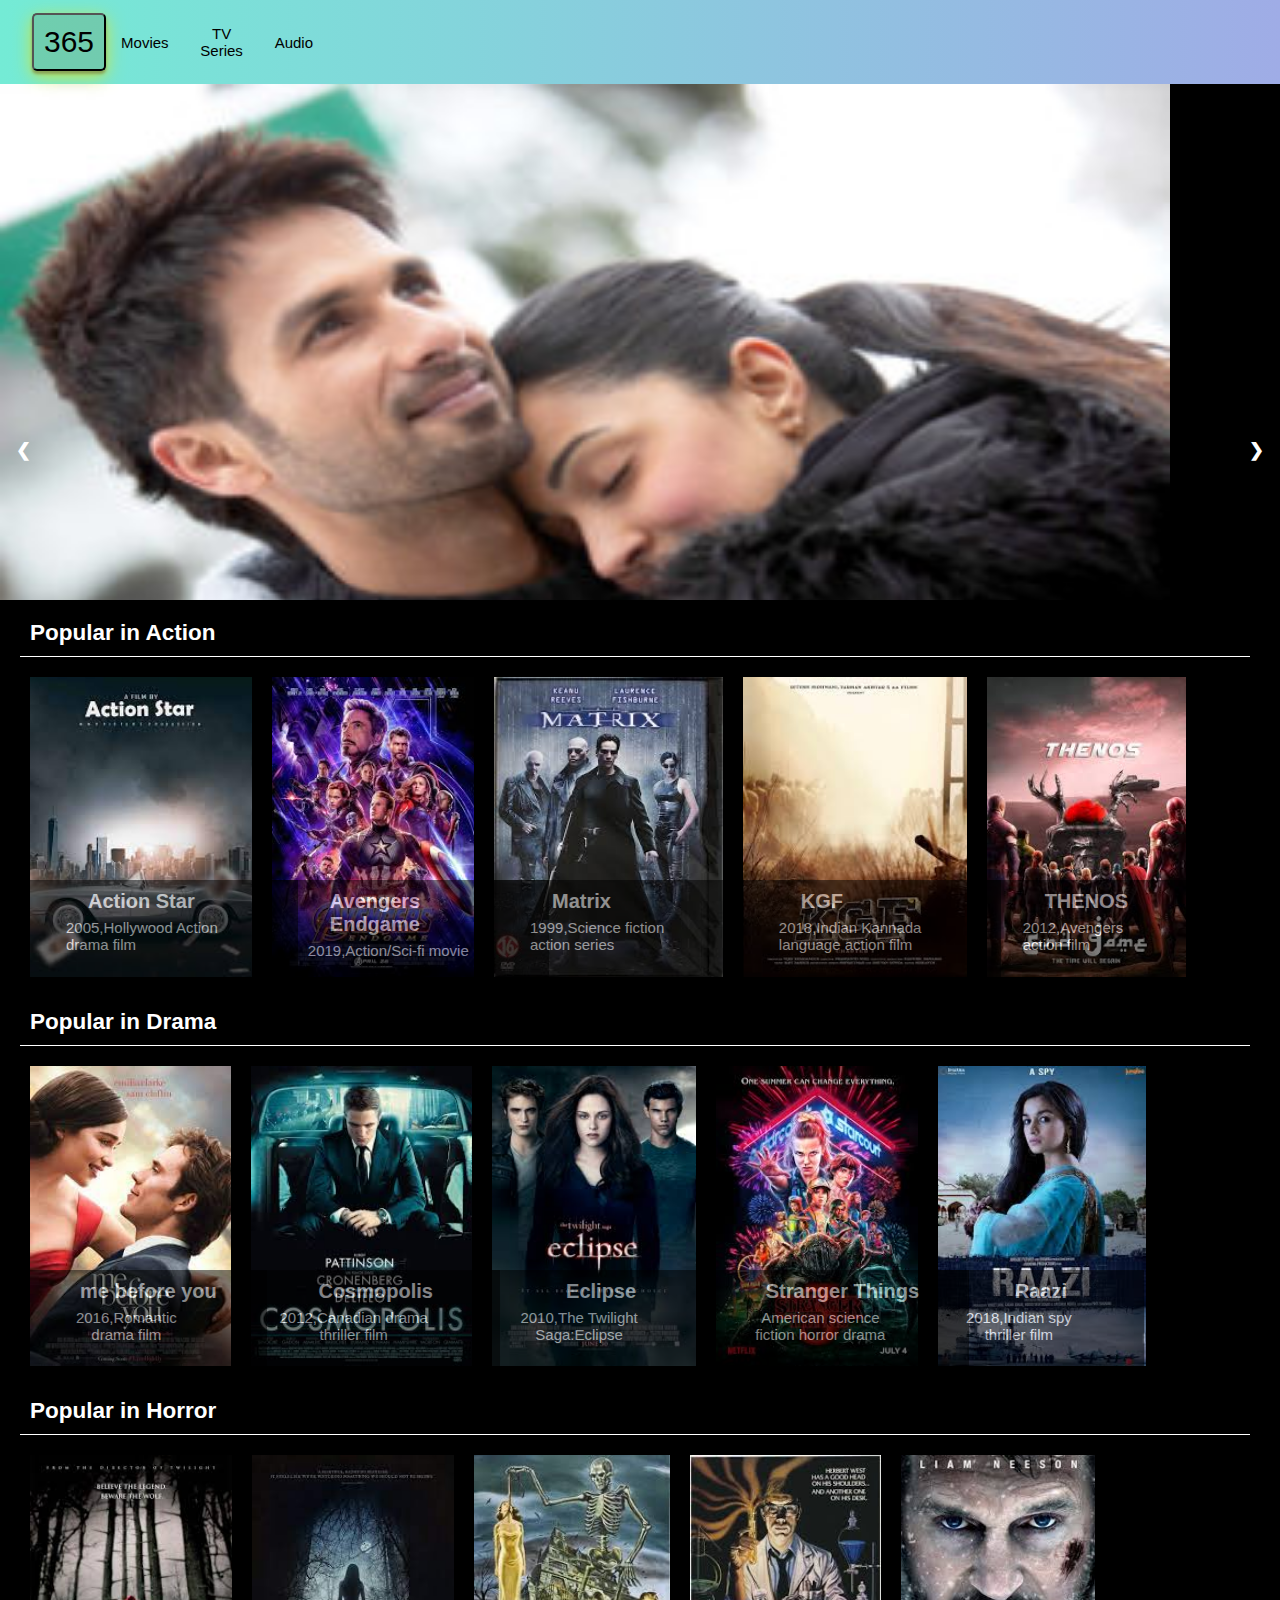
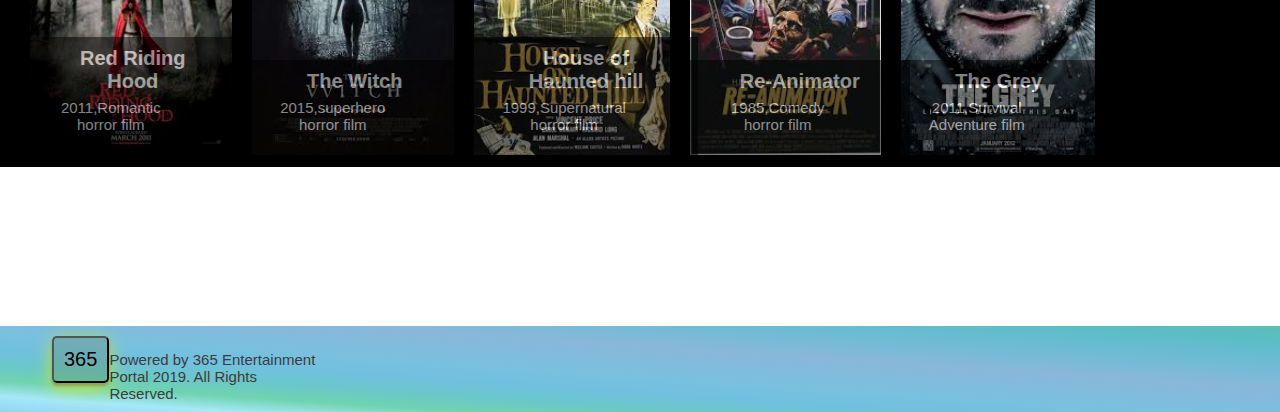
<file: 365 Entertainment/index.html>
<!DOCTYPE html>
<html lang="en">
<head>
    <meta charset="UTF-8">
    <meta http-equiv="X-UA-Compatible" content="IE=edge">
    <meta name="viewport" content="width=device-width, initial-scale=1.0">
    <link rel="stylesheet" href="style.css">
    <title>Movies</title>
</head>
<body>
    <nav class="navbar">
      <div class="nav1">
        <button class="btn">365</button>
        <ul>
            <li><a href="genre.html">Movies</a></li>
            <li><a href="#">TV Series</a></li>
            <li><a href="#">Audio</a></li>
        </ul>
      </div>
    </nav>

   
    <!-- Slideshow container -->
<div class="slideshow-container">

    <!-- Full-width images with number and caption text -->
    <div class="mySlides fade">
      <img src="images/Kabir-Singh-12-322x242.jpg" style="width:100%">
    </div>
  
    <div class="mySlides fade">
      <img src="images/Mitron-001-322x242.jpg" style="width:100%">
    </div>
  
    <div class="mySlides fade">
      <img src="images/Shershaah-6-322x322.jpg" style="width:100%">
    </div>

  
    <!-- Next and previous buttons -->
    <a class="prev" onclick="plusSlides(-1)">&#10094;</a>
    <a class="next" onclick="plusSlides(1)">&#10095;</a>
  </div>
  

<div class="container">
    <div class="pia-h">
        <h2>Popular in Action</h2>
    </div>

   <div id="action">
     
    <div class="pia">
      <div class="p p1">
          <img src="images/pia1.jpg">
       <div class="text t1">
         <h4>Action Star</h4>
         <p>2005,Hollywood Action<br> drama film</p>
       </div>   
      </div>
  
      <div class="p p1">
          <img src="images/pia2.jpg">
          <div class="text t1">
            <h4>Avengers<br> Endgame</h4>
            <p>2019,Action/Sci-fi movie</p>
          </div>   
      </div>
  
      <div class="p p1">
          <img src="images/pia3.jpg">
          <div class="text t1">
            <h4>Matrix</h4>
            <p>1999,Science fiction <br>action series</p>
          </div>   
      </div>
  
      <div class="p p1">
          <img src="images/pia8.jpg">
          <div class="text t1">
            <h4>KGF</h4>
            <p>2018,Indian Kannada<br>language action film</p>
          </div>   
      </div>
  
      <div class="p p1">
          <img src="images/pia9.jpg">
          <div class="text t1">
            <h4>THENOS</h4>
            <p>2012,Avengers<br>action film</p>
          </div>   
      </div>
  </div>
   </div>
   
    <div class="pia-h">
      <h2>Popular in Drama</h2>
  </div>

  <div class="drama">
    <div class="pia">
      <div class="p p1">
          <img src="images/pid1.jpg">
          <div class="text2 t2">
            <h4>me before you</h4>
            <p>2016,Romantic<br> drama film</p>
          </div>   
      </div>
  
      <div class="p p1">
          <img src="images/pid2.jpg">
          <div class="text2 t2">
            <h4>Cosmopolis</h4>
            <p>2012,Canadian drama<br>thriller film</p>
          </div>   
      </div>
  
      <div class="p p1">
          <img src="images/pid3.jpg">
          <div class="text2 t2">
            <h4>Eclipse</h4>
            <p>2010,The Twilight <br>Saga:Eclipse</p>
          </div>   
      </div>
  
      <div class="p p1">
          <img src="images/pid4.jpg">
          <div class="text2 t2">
            <h4>Stranger Things</h4>
            <p>American science<br>fiction horror drama</p>
          </div>   
      </div>
  
      <div class="p p1">
          <img src="images/pid5.jpg">
          <div class="text2 t2">
            <h4>Raazi</h4>
            <p>2018,Indian spy<br>thriller film</p>
          </div>   
      </div>
  </div>
  </div>
  


  <div class="pia-h">
    <h2>Popular in Horror</h2>
</div>

<div id="horror">

  
<div class="pia">
  <div class="p p1">
      <img src="images/pih6.jpg">
      <div class="text3 t3">
        <h4>Red Riding<br>Hood</h4>
        <p>2011,Romantic<br>horror film</p>
      </div>   
  </div>

  <div class="p p1">
      <img src="images/pih2.jpg">
      <div class="text3 t3">
        <h4>The Witch</h4>
        <p>2015,superhero<br>horror film</p>
      </div>   
  </div>

  <div class="p p1">
      <img src="images/pih8.jpg">
      <div class="text3 t3">
        <h4>House of<br>Haunted hill</h4>
        <p>1999,Supernatural<br>horror film</p>
      </div>   
  </div>

  <div class="p p1">
      <img src="images/pih7.jpg">
      <div class="text3 t3">
        <h4>Re-Animator</h4>
        <p>1985,Comedy<br>horror film</p>
      </div>   
  </div>

  <div class="p p1">
      <img src="images/pih5.jpg">
      <div class="text3 t3">
        <h4>The Grey</h4>
        <p>2011,Survival<br>Adventure film</p>
      </div>   
  </div>
</div>

</div>


</div>

<div class="footer footer1">
  <div class="foot-btn">
    <button class="btn">365</button>
  </div>
  <div class="foot-p">
    <p>Powered by 365 Entertainment Portal 2019. All Rights Reserved.</p>
  </div>
</div>



<script>
   
var slideIndex = 1;
showSlides(slideIndex);

// Next/previous controls
function plusSlides(n) {
  showSlides(slideIndex += n);
}

// Thumbnail image controls
function currentSlide(n) {
  showSlides(slideIndex = n);
}

function showSlides(n) {
  var i;
  var slides = document.getElementsByClassName("mySlides");
  var dots = document.getElementsByClassName("dot");
  if (n > slides.length) {slideIndex = 1}
  if (n < 1) {slideIndex = slides.length}
  for (i = 0; i < slides.length; i++) {
      slides[i].style.display = "none";
  }
  for (i = 0; i < dots.length; i++) {
      dots[i].className = dots[i].className.replace(" active", "");
  }
  slides[slideIndex-1].style.display = "block";
  dots[slideIndex-1].className += " active";
}

   </script>

</body>
</html>
</file>
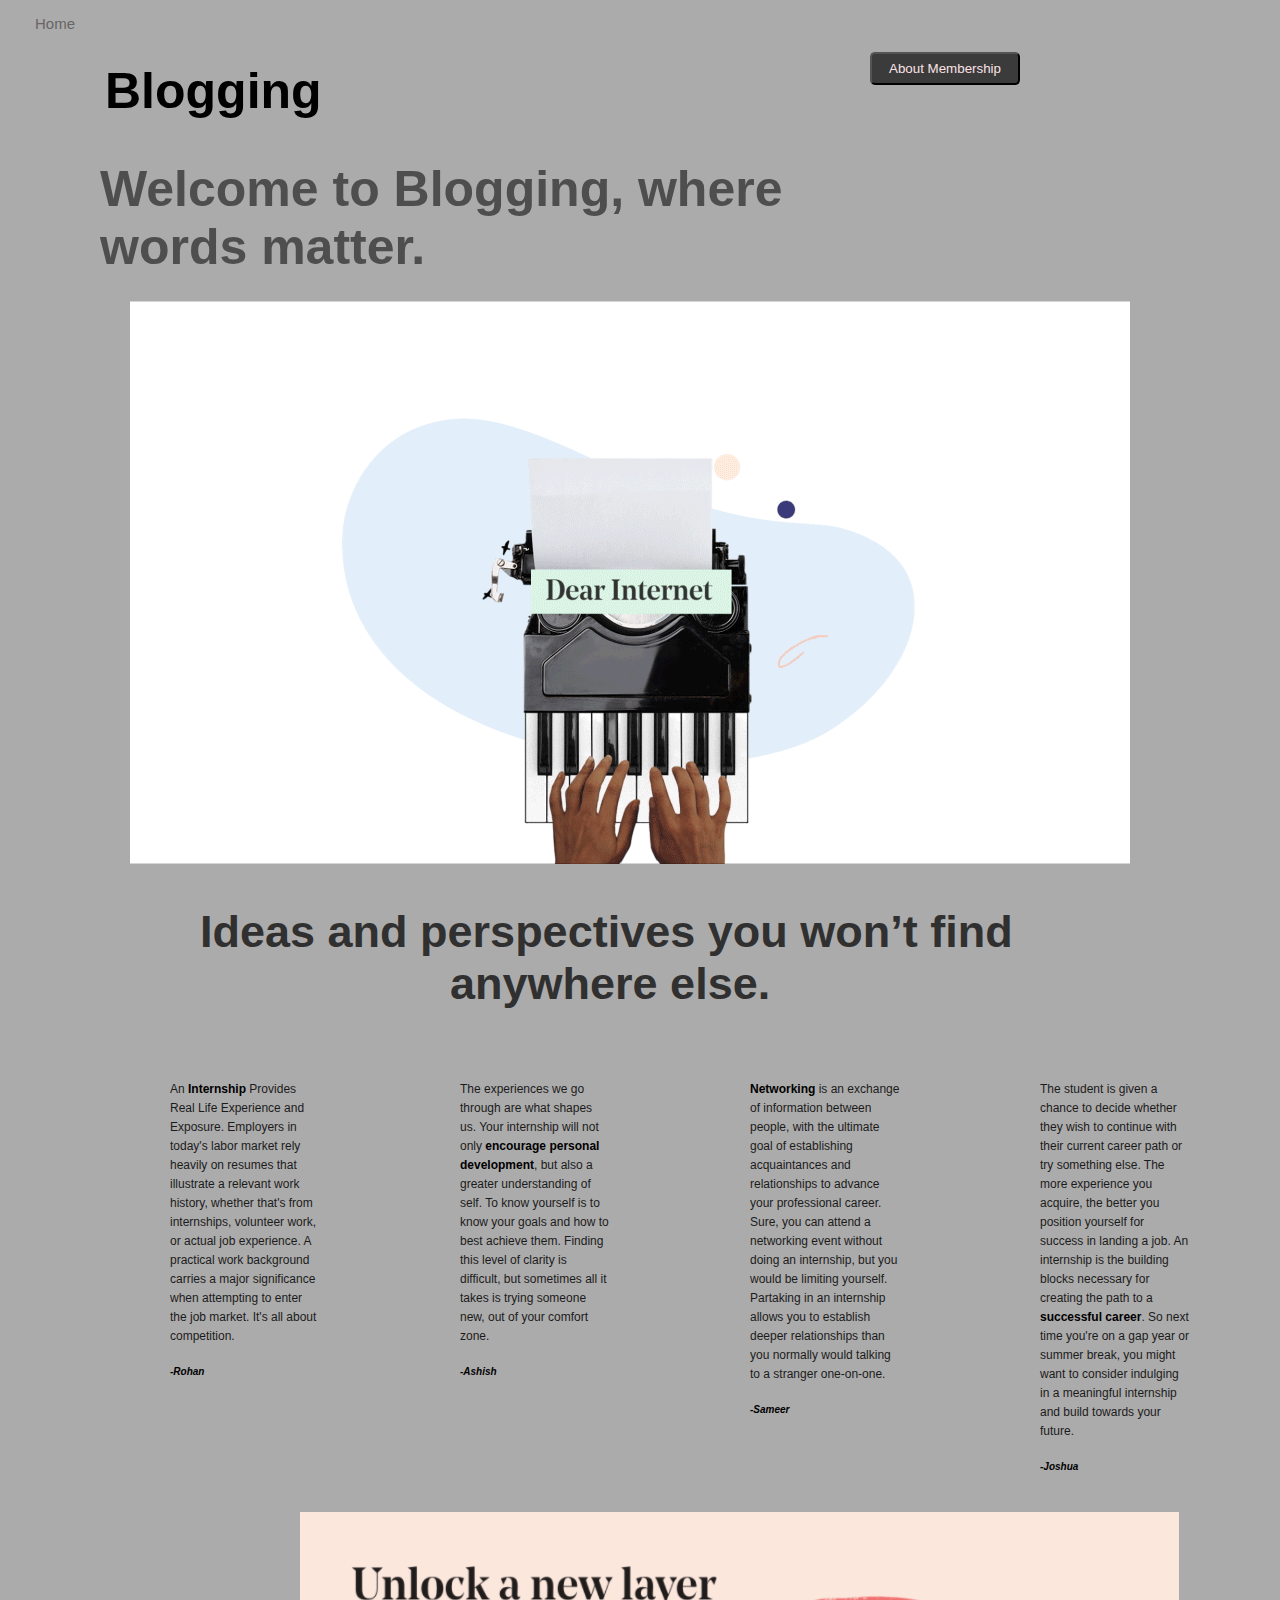
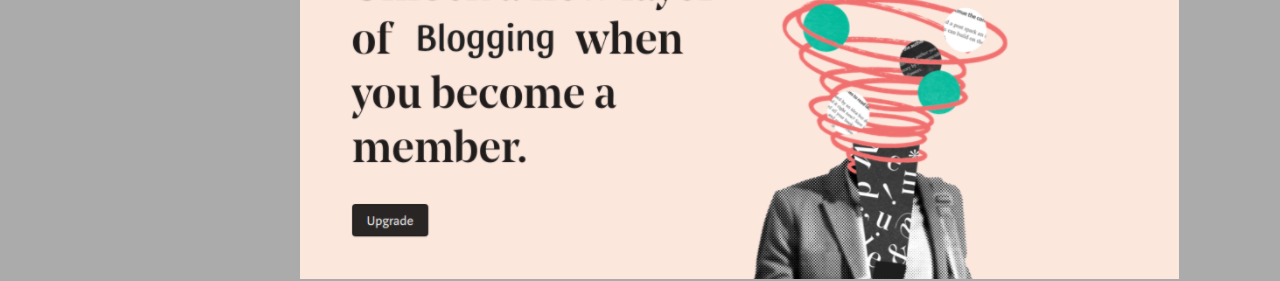
<file: about-us.html>
<!DOCTYPE html>
<html lang="en">
<head>
    <meta charset="UTF-8">
    <meta http-equiv="X-UA-Compatible" content="IE=edge">
    <meta name="viewport" content="width=device-width, initial-scale=1.0">
    <title>About us</title>
    <link rel="stylesheet" href="style.css">
</head>
<body>
    <div class="home">
        <a href="index.html">Home</a>
    </div>
    <div class=container>
        <div class="blog blog3">
         <h1>Blogging</h1>
        </div>
        <div class="blog2 btn-3">
          <button class="btn b1">About Membership</button>
          <button class="btn b2">Our Story</button>  
        </div>
      </div>

      <div class="container5">
          <h1>Welcome to Blogging, where<br>
            words matter.</h1>
      </div>

      <div class="container6">
          <img src="images/abc.gif">
      </div>

      <div class="container7">
          <h1>Ideas and perspectives you won’t find<br>
            <span>anywhere else.</span></h1>
      </div>

      <div class="container8">
          <div class="block1">
              <h5>An <span>Internship</span> Provides Real Life Experience and Exposure. Employers in today's labor market rely heavily on resumes that illustrate a relevant work history, whether that's from internships, volunteer work, or actual job experience. A practical work background carries a major significance when attempting to enter the job market. It's all about competition.</h5>
              <h4><i>-Rohan</i></h4>    
          </div>

          <div class="block2">
              <h5>The experiences we go through are what shapes us. Your internship will not only <span>encourage personal development</span>, but also a greater understanding of self. To know yourself is to know your goals and how to best achieve them. Finding this level of clarity is difficult, but sometimes all it takes is trying someone new, out of your comfort zone.</h5>
              <h4><i>-Ashish</i></h4>
            </div>

            <div class="block3">
                <h5><span>Networking</span> is an exchange of information between people, with the ultimate goal of establishing acquaintances and relationships to advance your professional career. Sure, you can attend a networking event without doing an internship, but you would be limiting yourself. Partaking in an internship allows you to establish deeper relationships than you normally would talking to a stranger one-on-one.
                </h5>
                <h4><i>-Sameer</i></h4>
            </div>

            <div class="block4">
                <h5>The student is given a chance to decide whether they wish to continue with their current career path or try something else. The more experience you acquire, the better you position yourself for success in landing a job. An internship is the building blocks necessary for creating the path to a <span>successful career</span>. So next time you're on a gap year or summer break, you might want to consider indulging in a meaningful internship and build towards your future.</h5>
                <h4><i>-Joshua</i></h4>
            </div>
      </div>

      <div class="container9">
          <img src="images/blog3.png">
      </div>
    </body>
</html>
</file>
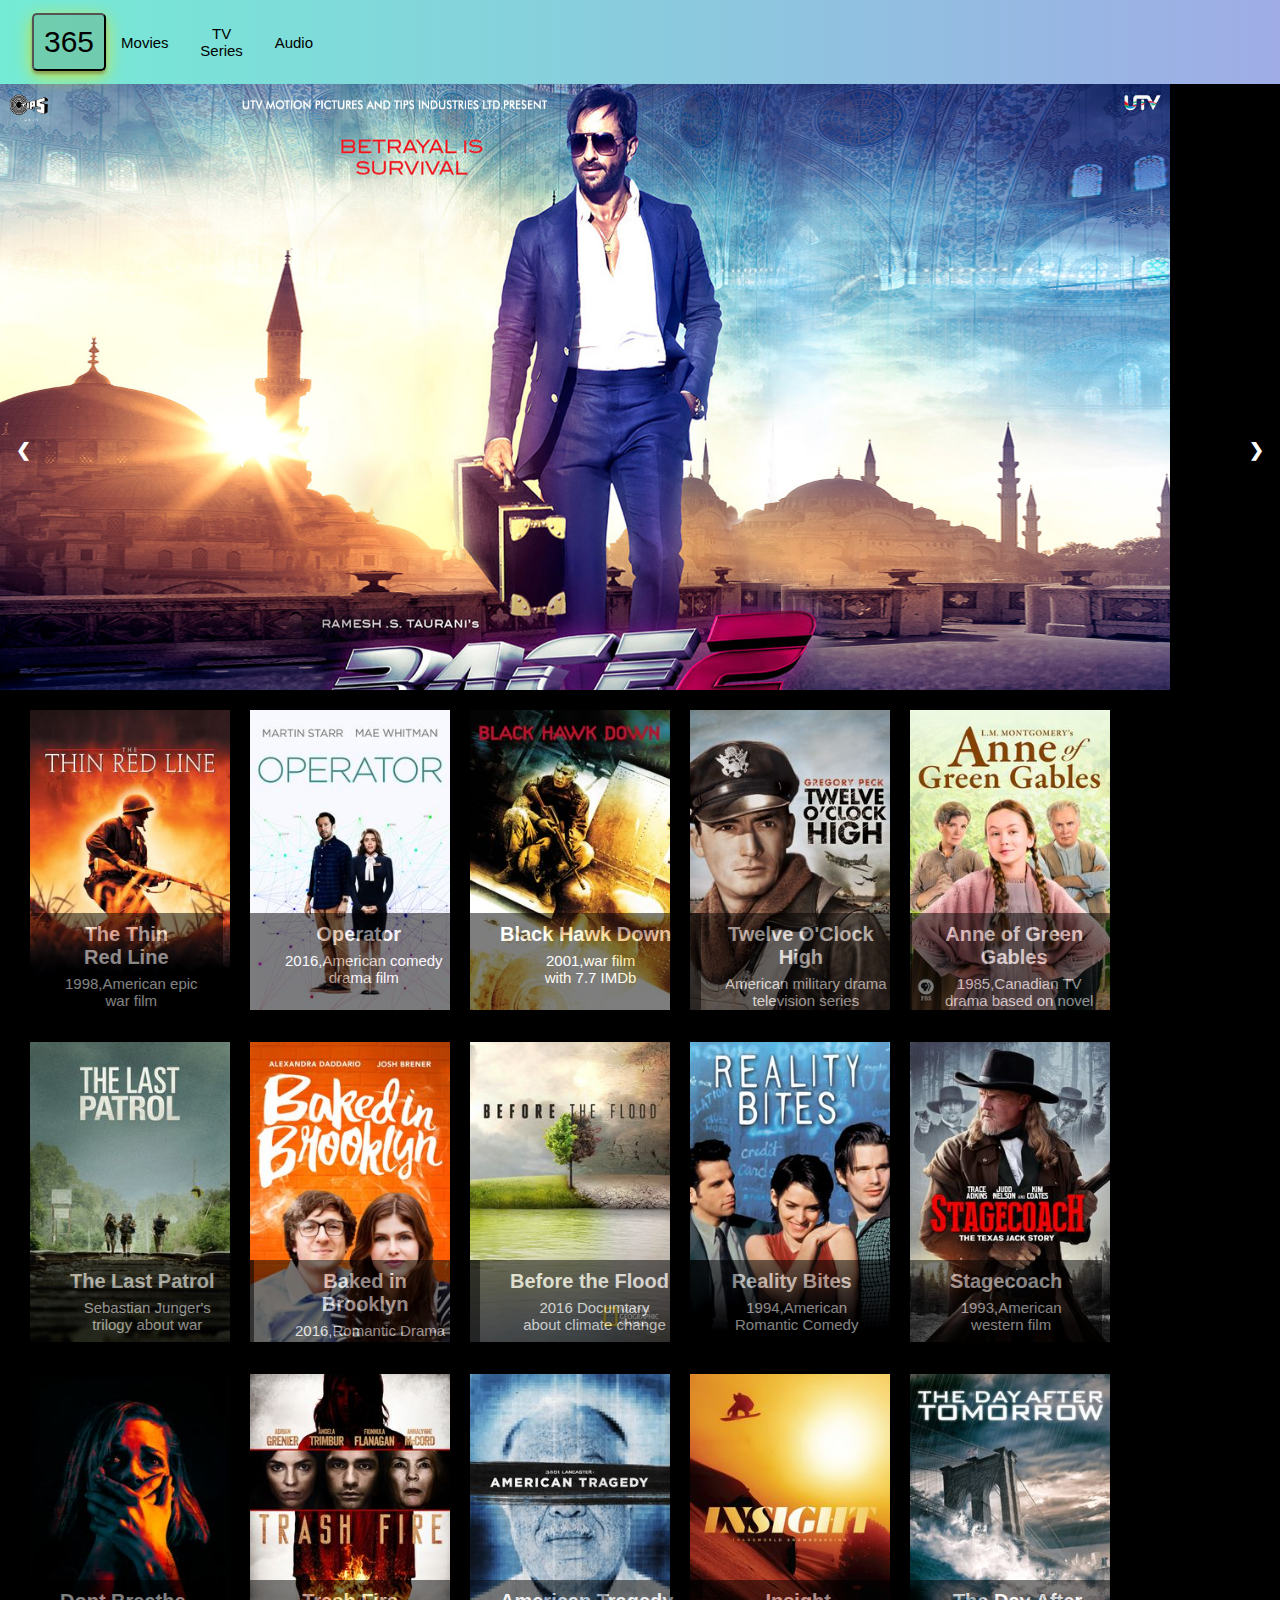
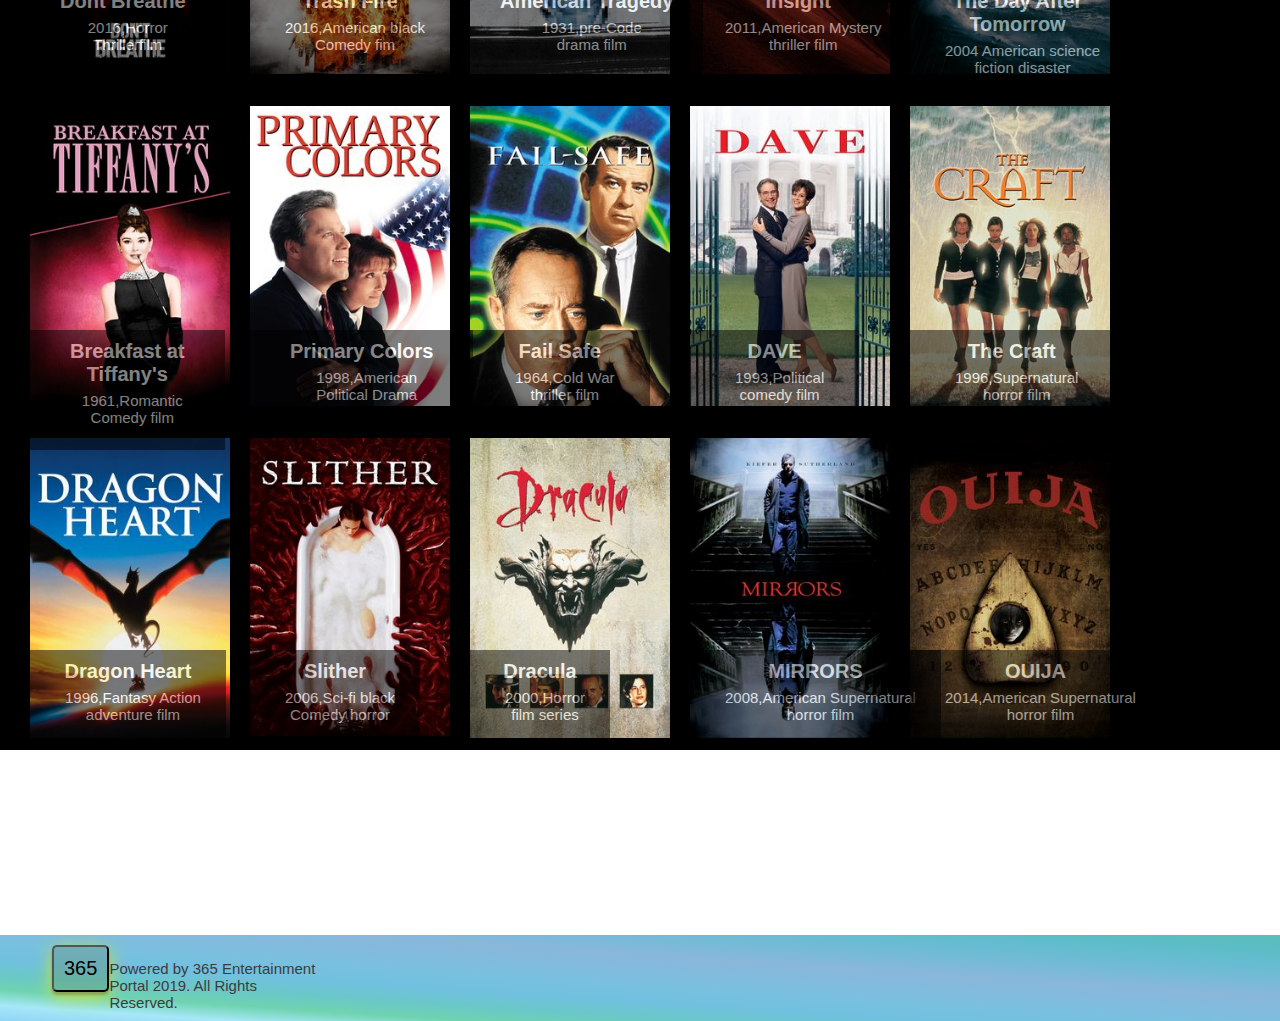
<file: 365 Entertainment/genre.html>
<!DOCTYPE html>
<html lang="en">
<head>
    <meta charset="UTF-8">
    <meta http-equiv="X-UA-Compatible" content="IE=edge">
    <meta name="viewport" content="width=device-width, initial-scale=1.0">
    <link rel="stylesheet" href="style.css">
    <link rel="stylesheet" href="https://cdnjs.cloudflare.com/ajax/libs/font-awesome/4.7.0/css/font-awesome.min.css">
    <title>GENRE</title>
</head>
<body onload="filterSelection('all')">
    <nav class="navbar">
        <div class="nav1">
          <button class="btn">365</button>
          <ul>
              <li><a href="genre.html">Movies</a></li>
              <li><a href="#">TV Series</a></li>
              <li><a href="#">Audio</a></li>
          </ul>
        </div>
      </nav>


  
    <!------------------------------------------------------------- Slideshow container --------------------------------------------------->
    <div class="slideshow-container">

        <!-- Full-width images with number and caption text -->
        <div class="mySlides fade">
          <img src="images/race2.jpg" style="width:100%">
        </div>
      
        <div class="mySlides fade">
          <img src="images/znmd.jpg" style="width:100%">
        </div>
      
        <div class="mySlides fade">
          <img src="images/Badhaai-Ho-1-322x242.jpg" style="width:100%">
        </div>
    
      
        <!-- Next and previous buttons -->
        <a class="prev" onclick="plusSlides(-1)">&#10094;</a>
        <a class="next" onclick="plusSlides(1)">&#10095;</a>
      </div>

<!------------------------------------------------------------------- Dropdown--------------------------------------------------------------->
<div class="search1">

  <div class="bar">

      <div id="myBtnContainer">
        <button class="btn active" onclick="filterSelection('all')">Show all</button>
        <button class="btn" onclick="filterSelection('action')"> Action</button>
        <button class="btn" onclick="filterSelection('drama')"> Drama</button>
        <button class="btn" onclick="filterSelection('horror')"> Horror</button>
      </div>


      <div class="search">
          <input type="text" class="bar-h" placeholder="Search your favourite movie">
          <!-- <i class="fa fa-search" aria-hidden="true"></i> -->
      </div>
</div>




<!--------------------------------------------------------------------- Movies ------------------------------------------------------------->

      <div class="container2">

            <div class=" pia">
                <div class="filterDiv action p p1">
                    <img src="images/g1.jpg">
                 <div class="text4 t4">
                   <h4>The Thin <br>Red Line</h4>
                   <p>1998,American epic <br> war film</p>
                 </div>   
                </div>
            
                <div class="filterDiv action p p1">
                    <img src="images/g2.jpg">
                    <div class="text4 t4">
                      <h4>Operator</h4>
                      <p>2016,American comedy<br>drama film</p>
                    </div>   
                </div>
            
                <div class="filterDiv action p p1">
                    <img src="images/g3.jpg">
                    <div class="text4 t4">
                      <h4>Black Hawk Down</h4>
                      <p>2001,war film<br>with 7.7 IMDb</p>
                    </div>   
                </div>
            
                <div class="filterDiv action p p1">
                    <img src="images/g4.jpg">
                    <div class="text4 t4">
                      <h4>Twelve O'Clock<br>High</h4>
                      <p>American military drama<br>television series</p>
                    </div>   
                </div>
            
                <div class="filterDiv action p p1">
                    <img src="images/g5.jpg">
                    <div class="text4 t4">
                      <h4>Anne of Green <br>Gables</h4>
                      <p>1985,Canadian TV<br>drama based on novel</p>
                    </div>   
                </div>
            </div>
        


    <div class=" pia">
      <div class="filterDiv drama p p1">
          <img src="images/g6.jpg">
       <div class="text5 t5">
         <h4>The Last Patrol</h4>
         <p>Sebastian Junger's<br>trilogy about war</p>
       </div>   
      </div>
  
      <div class="filterDiv drama p p1">
          <img src="images/g7.jpg">
          <div class="text5 t5">
            <h4>Baked in<br>Brooklyn</h4>
            <p>2016,Romantic Drama</p>
          </div>   
      </div>
  
      <div class="filterDiv drama p p1">
          <img src="images/g8.jpg">
          <div class="text5 t5">
            <h4>Before the Flood</h4>
            <p>2016 Documtary <br>about climate change</p>
          </div>   
      </div>
  
      <div class="filterDiv drama p p1">
          <img src="images/g9.jpg">
          <div class="text5 t5">
            <h4>Reality Bites</h4>
            <p>1994,American<br>Romantic Comedy</p>
          </div>   
      </div>
  
      <div class="filterDiv drama p p1">
          <img src="images/g10.jpg">
          <div class="text5 t5">
            <h4>Stagecoach</h4>
            <p>1993,American <br>western film</p>
          </div>   
      </div>
  </div>    



          <div class="filterDiv horror pia">
            <div class="p p1">
                <img src="images/g11.jpg">
             <div class="text6 t6">
               <h4>Dont Breathe</h4>
               <p>2016,Horror<br> Thrillerfilm</p>
             </div>   
            </div>
        
            <div class="filterDiv horror p p1">
                <img src="images/g12.jpg">
                <div class="text6 t6">
                  <h4>Trash Fire</h4>
                  <p>2016,American black<br>Comedy fim</p>
                </div>   
            </div>
        
            <div class="filterDiv horror p p1">
                <img src="images/g13.jpg">
                <div class="text6 t6">
                  <h4>American Tragedy</h4>
                  <p>1931,pre-Code <br>drama film</p>
                </div>   
            </div>
        
            <div class="filterDiv horror p p1">
                <img src="images/g14.jpg">
                <div class="text6 t6">
                  <h4>Insight</h4>
                  <p>2011,American Mystery<br>thriller film</p>
                </div>   
            </div>
        
            <div class="filterDiv horror p p1">
                <img src="images/g15.jpg">
                <div class="text6 t6">
                  <h4>The Day After<br>Tomorrow</h4>
                  <p>2004 American science<br>fiction disaster</p>
                </div>   
            </div>
        </div>


        <div class="pia">
            <div class="filterDiv horror p p1">
                <img src="images/g16.jpg">
             <div class="text7 t7">
               <h4>Breakfast at<br>Tiffany's</h4>
               <p>1961,Romantic<br>Comedy film</p>
             </div>   
            </div>
        
            <div class="filterDiv horror p p1">
                <img src="images/g17.jpg">
                <div class="text7 t7">
                  <h4>Primary Colors</h4>
                  <p>1998,American<br>Political Drama</p>
                </div>   
            </div>
        
            <div class="filterDiv horror p p1">
                <img src="images/g18.jpg">
                <div class="text7 t7">
                  <h4>Fail Safe</h4>
                  <p>1964,Cold War<br>thriller film</p>
                </div>   
            </div>
        
            <div class="filterDiv drama p p1">
                <img src="images/g19.jpg">
                <div class="text7 t7">
                  <h4>DAVE</h4>
                  <p>1993,Political<br>comedy film</p>
                </div>   
            </div>
        
            <div class="filterDiv drama p p1">
                <img src="images/g20.jpg">
                <div class="text7 t7">
                  <h4>The Craft</h4>
                  <p>1996,Supernatural<br>horror film</p>
                </div>   
            </div>
        </div>


        <div class="pia">
            <div class="filterDiv drama p p1">
                <img src="images/g21.jpg">
             <div class="text8 t8">
               <h4>Dragon Heart</h4>
               <p>1996,Fantasy Action<br>adventure film</p>
             </div>   
            </div>
        
            <div class="filterDiv drama p p1">
                <img src="images/g22.jpg">
                <div class="text8 t8">
                  <h4>Slither</h4>
                  <p>2006,Sci-fi black <br>Comedy horror</p>
                </div>   
            </div>
        
            <div class="filterDiv drama p p1">
                <img src="images/g23.jpg">
                <div class="text8 t8">
                  <h4>Dracula</h4>
                  <p>2000,Horror<br>film series</p>
                </div>   
            </div>
        
            <div class="filterDiv action p p1">
                <img src="images/g24.jpg">
                <div class="text8 t8">
                  <h4>MIRRORS</h4>
                  <p>2008,American Supernatural<br>horror film</p>
                </div>   
            </div>
        
            <div class="filterDiv action p p1">
                <img src="images/g25.jpg">
                <div class="text8 t8">
                  <h4>OUIJA</h4>
                  <p>2014,American Supernatural<br>horror film</p>
                </div>   
            </div>
        </div>



    </div>
</div>

<!------------------------------------------------------------------- Footer section ---------------------------------------------------------------->
      
<div class="footer">
    <div class="foot-btn">
      <button class="btn">365</button>
    </div>
    <div class="foot-p">
      <p>Powered by 365 Entertainment Portal 2019. All Rights Reserved.</p>
    </div>
  </div>


      <script>
   
        var slideIndex = 1;
        showSlides(slideIndex);
        
        // Next/previous controls
        function plusSlides(n) {
          showSlides(slideIndex += n);
        }
        
        // Thumbnail image controls
        function currentSlide(n) {
          showSlides(slideIndex = n);
        }
        
        function showSlides(n) {
          var i;
          var slides = document.getElementsByClassName("mySlides");
          var dots = document.getElementsByClassName("dot");
          if (n > slides.length) {slideIndex = 1}
          if (n < 1) {slideIndex = slides.length}
          for (i = 0; i < slides.length; i++) {
              slides[i].style.display = "none";
          }
          for (i = 0; i < dots.length; i++) {
              dots[i].className = dots[i].className.replace(" active", "");
          }
          slides[slideIndex-1].style.display = "block";
          dots[slideIndex-1].className += " active";
        }
        
        var domains = document.getElementsByClassName('all');
for(var i = 0; i < domains.length; i++){
var hello = document.getElementsByClassName('p')[i].innerHTML.click();
alert(hello);
}


</script>

<script src="genre.js"></script>
</body>
</html>
</file>
<file: 365 Entertainment/style.css>
*{
    padding:0;
    margin:0;
    box-sizing:border-box;
}

html{
    font-size:10px;
    font-family:'Montserrat',sans-serif;
    scroll-behavior: smooth;
}

nav{
    padding: 10px 2px;
    justify-content: space-between;
    /* box-shadow:  0 0 10px rgba(0,0,0,0.2); */
    background:linear-gradient(to right top, #90d5f5, #a6e8f8, #6fd3af, #6ac7c9, #71c0df, #79c0df, #81bbdd, #89b7da, #77bad7, #67bcd1, #5cbdc6, #5abeb8);
    position: sticky;
    top:0;
    z-index:10;
}

nav .nav1{
    display:flex;
    align-items: center;
    justify-content:space-between;
    width:100%;
    height:100%;
    max-width:1300px;
    padding:0 10px;
}
a{
    text-decoration: none;
    color:black;
}
.nav1 ul{
    display: flex;
    padding-right: 940px;
    list-style: none;
    color:black;
    align-items: center;
    text-align:center;
    justify-content: center;
    font-size: 15px;
    transition: .3s ease left;
}
.nav1 a{
    margin:15px;
    display: flex;
}
nav  a:hover{
    color:rgb(218, 241, 10);
}
nav:hover{
    /* background-color: rgba(103, 221, 236, 0.308); */
    background:linear-gradient(to right, #74ebd5,#9face6);
    transition: 0.8s ease;
}
.nav1 .btn{
    border-radius: 5px;
    background-color: #575f0b31;
    font-size: 30px;
    /* padding-left:15px; */
    margin-left:20px;
    align-items: center;
    justify-content: center;
    display: flex;
    flex-direction: row;
    padding:10px;
    cursor:pointer;
    box-shadow:  0 3px 3px 0 rgb(136, 163, 88), 0 5px 18px 0 rgb(204, 230, 59);
}

/* Slideshow container */
.slideshow-container {
    /* max-width: 1000px; */
    position: relative;
    /* margin-top: 60px; */
  }
  
  .mySlides img{
      background-color: black;
      height: 80vh;
      padding-right:110px;
  }
  /* Hide the images by default */
  .mySlides {
    display: none;
  }
  
  /* Next & previous buttons */
  .prev, .next {
    cursor: pointer;
    position: absolute;
    top: 50%;
    width: auto;
    margin-top: -22px;
    padding: 16px;
    color: white;
    font-weight: bold;
    font-size: 18px;
    transition: 0.6s ease;
    border-radius: 0 3px 3px 0;
    user-select: none;
  }
  
  /* Position the "next button" to the right */
  .next {
    right: 0;
    border-radius: 3px 0 0 3px;
  }
  
  /* On hover, add a black background color with a little bit see-through */
  .prev:hover, .next:hover {
    background-color: rgba(0,0,0,0.8);
  }
  
  /* Fading animation */
  .fade {
    -webkit-animation-name: fade;
    -webkit-animation-duration: 1.5s;
    animation-name: fade;
    animation-duration: 1.5s;
  }
  
  @-webkit-keyframes fade {
    from {opacity: .4}
    to {opacity: 1}
  }
  
  @keyframes fade {
    from {opacity: .4}
    to {opacity: 1}
  }
 
.container{
    top:600px;
    padding:0;
    padding-left:20px;
    background-color:black;
    position: absolute;
    width:100%;
    display: flex;
    flex-direction:column;
}

.container2{
    top:690px;
    padding:0;
    padding-left:20px;
    background-color:black;
    position: absolute;
    width:100%;
    display: flex;
    flex-direction:column;   
    overflow: hidden;
}

.pia-h{
    font-size: 15px;
    font-weight:300;
    color:white;
    padding:10px;
    margin-top:10px;
    margin-right:30px;
    border-bottom:1px solid white;
}
.pia{
    display:flex;
    flex-direction:row;
    margin-top:10px;
}
.p{
    float:left;
    margin:10px;
}

.p img{
    height:300px;

}
.text{
    box-sizing: border-box;
    background-color: black;
    position: absolute;
    /* top:200px; */
    padding-left: 58px;
    padding-right: 58px;
    padding-top: 40px;
    /* left:3px; */
    opacity:0.5;
    top:280px;
}

/* .t1{
    position: absolute;
    bottom:860px;
    margin-left:20px;
} */

.text h4{
    color:white;
    font-size:20px;
    position: relative;
    bottom:30px;
    align-items: center;
    justify-content: center;
}

.text p{
    color:white;
    font-size: 15px;
    position: relative;
    bottom:24px;
    align-items: center;
    justify-content: center;
    right:22px;
}

.text2{
    box-sizing: border-box;
    background-color: black;
    position: absolute;
    /* top:200px; */
    padding-left: 50px;
    padding-right: 50px;
    padding-top: 40px;
    /* left:3px; */
    opacity:0.5;
    bottom:400px;
    text-align:center;
}

.text2 h4{
    color:white;
    font-size:20px;
    position: relative;
    bottom:30px;
    align-items: center;
    justify-content: center;
}

.text2 p{
    color:white;
    font-size: 15px;
    position: relative;
    bottom:24px;
    align-items: center;
    justify-content: center;
    right:22px;
}


.text3{
    box-sizing: border-box;
    background-color: black;
    position: absolute;
    /* top:200px; */
    padding-left: 50px;
    padding-right: 50px;
    padding-top: 40px;
    /* left:5px; */
    opacity:0.5;
    bottom:10px;
    text-align:center;
}

.text3 h4{
    color:white;
    font-size:20px;
    position: relative;
    bottom:30px;
    align-items: center;
    justify-content: center;
}

.text3 p{
    color:white;
    font-size: 15px;
    position: relative;
    bottom:24px;
    align-items: center;
    justify-content: center;
    right:22px;
}


#myBtnContainer{
    display:flex;
    flex-direction:row;
    margin-left: 15px;
}

#myBtnContainer .btn{
    background-color: gold;
    color: black;
    padding: 20px;
    font-size: 16px;
    border-radius: 5px;
    padding: 12px 20px; 
    cursor: pointer;
    margin:10px; 
}
.filterDiv {
    display:none;
}
.show {
    display: block;
  }

.btn:hover {
    background-color: #ddd;
  }
  
  /* Add a dark background to the active button */
.btn.active {
    background-color: gold;
    color: white;
  }

.dropbtn {
    background-color: gold;
    color: black;
    padding: 20px;
    font-size: 16px;
    border-radius: 5px;
    padding: 12px 20px; 
    cursor: pointer;
    margin:5px;
    margin-top:15px; 
    margin-left:40px;
  }
  
  /* The container <div> - needed to position the dropdown content */
  .dropdown {
    position: relative;
    display: inline-block;
    background-color: black;
    top: -3px;
  }
  
  /* Dropdown Content (Hidden by Default) */
  .dropdown-content {
    display: none;
    position: absolute;
    margin-left:40px;
    background-color: white;
    box-shadow: 0px 8px 16px 0px rgba(0,0,0,0.2);
    z-index: 1;
  }
  
  /* Links inside the dropdown */
  .dropdown-content button {
    width:100px;
    color: black;
    cursor: pointer;
    padding: 14px 18px;
    border:none;
    display: block;
  }
  
  /* Change color of dropdown links on hover */
  .dropdown-content button:hover {background-color: gold;}
  
  /* Show the dropdown menu on hover */
  .dropdown:hover .dropdown-content {display: block;}
  
  /* Change the background color of the dropdown button when the dropdown content is shown */
  /* .dropdown:hover .dropbtn {background-color: #3e8e41;} */
  

.bar{
    display:flex;
    flex-direction: row;
    background-color: black;
    position: relative;
    top:-5px;
}

.bar-h{
    background-color: gold;
    color:grey;
    border-radius: 5px;
    padding:12px 400px;
    margin-top:10px;
    margin-left: 20px;
}


.text4{
    box-sizing: border-box;
    background-color: black;
    position: absolute;
    /* top:200px; */
    padding-left: 30px;
    padding-right: 30px;
    padding-top: 40px;
    /* left:3px; */
    opacity:0.5;
    top:223px;
    text-align:center;
}

.text4 h4{
    color:white;
    font-size:20px;
    position: relative;
    bottom:30px;
    align-items: center;
    justify-content: center;
}

.text4 p{
    color:white;
    font-size: 15px;
    position: relative;
    bottom:24px;
    align-items: center;
    justify-content: center;
    left:5px;
}


.text5{
    box-sizing: border-box;
    background-color: black;
    position: absolute;
    /* top:200px; */
    padding-left: 40px;
    padding-right: 40px;
    padding-top: 40px;
    /* left:3px; */
    opacity:0.5;
    top:570px;
    text-align:center;
}

.text5 h4{
    color:white;
    font-size:20px;
    position: relative;
    bottom:30px;
    align-items: center;
    justify-content: center;
}

.text5 p{
    color:white;
    font-size: 15px;
    position: relative;
    bottom:24px;
    align-items: center;
    justify-content: center;
    left:5px;
}


.text6{
    box-sizing: border-box;
    background-color: black;
    position: absolute;
    /* top:200px; */
    padding-left: 30px;
    padding-right: 30px;
    padding-top: 40px;
    /* left:3px; */
    opacity:0.5;
    top:890px;
    text-align:center;
}

.text6 h4{
    color:white;
    font-size:20px;
    position: relative;
    bottom:30px;
    align-items: center;
    justify-content: center;
}

.text6 p{
    color:white;
    font-size: 15px;
    position: relative;
    bottom:24px;
    align-items: center;
    justify-content: center;
    left:5px;
}


.text7{
    box-sizing: border-box;
    background-color: black;
    position: absolute;
    /* top:200px; */
    padding-left: 40px;
    padding-right: 40px;
    padding-top: 40px;
    /* left:3px; */
    opacity:0.5;
    top:1240px;
    text-align:center;
}

.text7 h4{
    color:white;
    font-size:20px;
    position: relative;
    bottom:30px;
    align-items: center;
    justify-content: center;
}

.text7 p{
    color:white;
    font-size: 15px;
    position: relative;
    bottom:24px;
    align-items: center;
    justify-content: center;
    left:5px;
}



.text8{
    box-sizing: border-box;
    background-color: black;
    position: absolute;
    /* top:200px; */
    padding-left: 30px;
    padding-right: 30px;
    padding-top: 40px;
    /* left:3px; */
    opacity:0.5;
    top:1560px;
    text-align:center;
}

.text8 h4{
    color:white;
    font-size:20px;
    position: relative;
    bottom:30px;
    align-items: center;
    justify-content: center;
}

.text8 p{
    color:white;
    font-size: 15px;
    position: relative;
    bottom:24px;
    align-items: center;
    justify-content: center;
    left:5px;
}

.footer{
    position:relative;
    display:flex;
    flex-direction: row;
    padding: 10px 2px;
    justify-content: space-between;
    background:linear-gradient(to right top, #90d5f5, #a6e8f8, #6fd3af, #6ac7c9, #71c0df, #79c0df, #81bbdd, #89b7da, #77bad7, #67bcd1, #5cbdc6, #5abeb8);
    top:1635px;
    margin-top:10px;
}

.footer1{
    position:relative;
    display:flex;
    flex-direction: row;
    padding: 10px 2px;
    justify-content: space-between;
    background:linear-gradient(to right top, #90d5f5, #a6e8f8, #6fd3af, #6ac7c9, #71c0df, #79c0df, #81bbdd, #89b7da, #77bad7, #67bcd1, #5cbdc6, #5abeb8);
    top:1110px;
    margin-top:10px;
}

.footer .btn{
    border-radius: 5px;
    background-color: #575f0b31;
    font-size: 20px;
    /* padding-left:15px; */
    margin-left:50px;
    align-items: center;
    justify-content: center;
    display: flex;
    box-shadow: 0 3px 3px 0 rgb(136, 163, 88), 0 5px 18px 0 rgb(204, 230, 59);
    flex-direction: row;
    padding:10px;
    margin-bottom:6px;
    cursor: pointer;
}

.footer .foot-p{
    float:left;
    margin-top:15px;
    font-size:1.5rem;
    color:rgb(61, 60, 60);
    margin-right:950px;
}

/* .container2.activeInfo{
        z-index:5;
        opacity:1;
        pointer-events:auto;
        transform: translate(-50% ,-50%)scale(1);
} */
</file>
<file: style.css>
*{
    padding:0;
    margin:0;
    box-sizing:border-box;
}

html{
    font-size:10px;
    font-family:'Montserrat',sans-serif;
    scroll-behavior: smooth;
}

body{
    background-color:rgb(172, 171, 171);
}

.container{
    display:flex;
    flex-direction: row;
}

a{
    text-decoration: none;
}
.blog h1{
    font-size:5rem;
    font-weight:600;
    margin-left: 35px;
    padding:10px;
    margin-top:30px;
}
.blog2 {
    display:flex;
    flex-direction: row;
}
.search-box{
    border:1px solid #ccc;
    margin-right: 15px;
    padding:8px 6px;
    border-radius:5px;
    position: absolute;
    margin-left:1100px;
    background-color: white;
    margin-top:20px;
}

.search-box input{
    width:100px;
    border:0;
    outline:0;
    background:transparent;
}
.search-box img{
    width:12px;
}

.blog2 .btn{
    border-radius: 5px;
    position: absolute;
    cursor: pointer;
    color:rgb(250, 226, 230);
    background-color: rgb(59, 59, 59);
    margin-top:20px;
    margin-left:1000px;
    padding-top:7px;
    padding-bottom:7px;
    padding-right: 4px;
    padding-left:4px;
}

.blog2 .btn:hover{
    color:rgb(62, 238, 223);
    background-color: black;
}

.container2{
    display:flex;
    flex-direction: row;
    background-color: rgb(73, 72, 72);
    border-radius: 5px;
    margin-right:50px;
    margin-left:50px;
    width:1400px;
    height:55px;
    margin-top:35px;
}

.links a{
   text-decoration: none;
   color:white;
   background-color: rgb(58, 57, 57);
   padding-top:10px;
   padding-bottom:10px;
   align-items: center;
   justify-content: center;
   margin:10px;
   border-radius: 5px;
   font-size:2rem;
   font-weight: 500;
   padding-right:10px;
   padding-left:10px;
   position: relative;
   left:265px;
   
}

.links{
    padding:16px 12px;
    margin-bottom: 5px;
}

.links a:hover{
    color:rgb(116, 241, 231);
}

.view{
    background-color: rgb(247, 238, 238);
    color:black;
    margin-left:1080px;
    padding:6px;
    width:150px;
    font-size:10px;
}
 .view h3{
     position: relative;
     margin-bottom:2px;
 }  
 .users h3{
    position: relative;
    margin-bottom:6px;
}  

.view .ab{
    position: absolute;
    margin-top:-2px;
}

/* .users .cd{
    position: relative;
    top:-15px;
} */
.users{
    background-color: rgb(247, 238, 238);
    color:black;
    margin-left:1245px;
    margin-top:-30px;
    padding:1px;
    width:160px;
    font-size:10px;
}


span{
    color:blue;
}

.container4{
    background-color:rgb(206, 197, 197);
    margin-top:10px;
    margin-left:50px;
    margin-right:84px;
    height:400px;
    display:flex;
    flex-direction: row;
}

.twitter img{
    margin-top:50px;
    margin-left:30px;
}

.twitter h2{
    margin-left: 30px;
    font-size:2rem;
    font-weight: 600;
    line-height: 1.7rem;
    margin-top:17px;
}

.twitter p{
    margin-top:20px;
    color:rgb(99, 98, 98);
    margin-left:30px;
    font-size:2rem;
}

.twitter h4{
    margin-top:15px;
    margin-left:30px;
    color:rgb(73, 72, 72);
    /* background-color: rgb(214, 203, 203);
    width:155px; */
    font-size:1.5rem;
}

.twitter h3{
    margin-top:25px;
    margin-left:30px;
    margin-bottom:10px;
    font-size:1.5rem;
}

.center{
    margin-left:35px;
}

.first{
    display:flex;
    flex-direction: row;
}

.second{
    display:flex;
    flex-direction: row;
}

.third{
    display:flex;
    flex-direction: row;
}
.first img{
    margin-top:15px;
    position: absolute;
}
.second img{
    margin-top:55px;
    position: absolute;
}
.third img{
    margin-top:60px;
    position: absolute;
}

.first p{
    margin-top:15px;
    color:rgb(82, 80, 80);
    width:280px;
    margin-left:105px;
    font-size:1.7rem;
}
    
.second p{
    margin-top:55px;
    color:rgb(82, 80, 80);
    width:280px;
    margin-left:105px;
    font-size:1.7rem;
}

.third p{
    margin-top:65px;
    color:rgb(82, 80, 80);
    width:280px;
    margin-left:105px;
    font-size:1.7rem;
}

.waffle1 img{
    margin-left:90px;
    margin-top: 50px;
}

.waffle-h h1{
    margin-left: 90px;
    font-size:2rem;
    margin-top:20px;
}
.waffle-h p{
    color:rgb(82, 80, 80);
    margin-left: 90px;
    margin-top:20px;
    font-size:1.5rem;   
}


.waffle-h a{
    color:black;
    margin-left: 90px;
    margin-top:20px;
    font-size:1.5rem;   
}

.waffle-h span{
    color:black;
}

.waffle-h span:hover{
    color:rgb(114, 221, 212);
}


.waffle-h h5{
    color:black;
    margin-left: 90px;
    margin-top:23px;
    font-size:1.2rem;  
    font-weight: 500; 
}


.waffle-h h3{
    color:black;
    margin-left: 90px;
    margin-top:30px;
    font-size:1.5rem;   
}

hr{
    border: 6px solid rgb(134, 130, 130);
    border-radius: 5px;
    margin-top:7px;
    margin-left:50px;
    margin-right: 84px;
}

.good img{
    margin-left:50px;
    margin-top:10px;
    width:1200px;
}


.good2 img{
    margin-left:50px;
    margin-top:10px;
    width:1320px;
}

.footer{
    background-color: rgb(58, 57, 57);
    margin-left:40px;
    margin-right:40px;
    margin-top:20px;
}

.foot1{
    margin-left:580px;
    padding-top:18px;
    align-items:center;
    justify-content: center;
}
.foot1 a{
    color:white;
    margin:10px;
    font-size:1.5rem;
    font-weight: 700;
}
.foot1 a:hover{
    color:rgb(114, 221, 212);
}
.foot2{
    margin-left:700px;
    margin-top:15px;
    font-size: 1.5rem;
    color:rgb(192, 192, 171);
}

.foot3{
    margin-left:650px;
    margin-top:10px;
}

.foot3 img:hover,
.foot3 svg:hover{
    color:black;
    opacity:0.5;
}

.foot4{
    margin-left:525px;
    margin-top:20px;
    color:white;
    font-size: 1.5rem;
    padding-bottom: 20px;
}

.body-h h1{
    color:rgb(61, 60, 60);
    margin-left:100px;
    margin-top:100px;
    font-weight: 900;
}

.body-h p{
    margin-left: 100px;
    margin-top:60px;
    color:rgb(95, 94, 94);
    font-weight: 800;
    font-size:1.3rem;
}

.body{
    display:flex;
    flex-direction: row;
}

.body-img{
   padding-top:40px;
   margin-left:530px;
}

.body-img img{
    width:440px;
    height:250px;
}

.icon{
    margin-left:100px;
    margin-top:20px;
    position: relative;
}
#input1 {
    margin-left:-95px;
    width:35px;
    align-items: center;
    justify-content: center;
    text-align: center;
    background-color: grey;
    position: absolute;
    color:white;
    margin-top:50px;
    font-size:1.5rem;
    border-radius: 4px;
}



#input2 {
    margin-left:-43px;
    width:35px;
    border-radius:4px;
    align-items: center;
    justify-content: center;
    text-align: center;
    background-color: grey;
    position: absolute;
    color:white;
    margin-top:50px;
    font-size:1.5rem;
}


.icon svg{
    border:1px solid black;
    margin:5px;
    cursor:pointer;
    border-radius:50%;
}

.body2 p{
    margin-left: 100px;
    margin-top:60px;
    margin-right:60px;
    color:rgb(83, 83, 83);
    font-weight: 800;
    font-size:1.5rem;   
}

.body2 span{
    color:rgb(61, 61, 61);
    font-size:1.8rem;
}
.foot-hr{
    margin-top:20px;
}

.footer1{
    margin-top:7px;
}

/*----------------------------------- about-us.html--------------------------------------- */


.blog2 .b1{
    position: absolute;
    right:260px;
    width:150px;
    /* padding-top:10px; */
}

.home{
    margin-left:35px;
    margin-top:15px;
}
.home a{
    color:rgb(102, 102, 102);
    font-size: 1.5rem;
}

.blog3{
    margin-left: 60px;
    margin-top:-10px;
}

.container5 h1{
    margin-left:100px;
    margin-top:30px;
    color:rgb(78, 78, 78);
    font-size:5rem;
    font-weight:bold;
}

.container6{
    margin-top:25px;
    margin-left:130px;
}

.container7{
    margin-left: 200px;
    margin-top:40px;
}

.container7 h1{
    font-size:4.5rem;
    font-weight: bold;
    color:rgb(49, 48, 48);
}
.container7 span{
    color:rgb(49, 48, 48);
    margin-left:250px;
}
.container8{
    display:flex;
    flex-direction: row;
    margin-left:100px;
    margin-right: 100px;
}

.container8 h5{
  font-size:1.2rem;
  color:rgb(27, 27, 27);
  font-weight: 400;
  width:150px;
  margin:70px;
  line-height: 1.9rem;
}
.container8 span{
    color:black;
    font-weight: 600;
}

.container8 h4{
    margin-left:70px;
    margin-top:-50px;
    position: relative;
}
.container9{
    margin-left: 300px;
    margin-top:40px;

}

.container10{
    margin-left:700px;
    margin-top:50px;
}

.container10 h1{
    font-size:3rem;
    line-height: 1.5rem;
}

.container10 p{
    color:rgb(83, 83, 83);
    width:300px;
    margin-top:40px;
    font-size:1.8rem;
    position:relative;
    left:-32px;
}

.facebook,
.google,
.sign,
.signup{
    display:flex;
    flex-direction: row;
}

.facebook .fbtn{
    background-color: rgb(74, 74, 212);
    color:white;
    border-radius: 5px;
    padding-top:7.5px;
    padding-bottom: 7.5px;
    margin-top:21px;
    margin-left:42px;
    position: absolute;
    cursor:pointer;
}
.facebook .fbtn:hover{
    background-color:  rgb(90, 90, 245);
    opacity: 0.5;
}

.facebook img{
    margin-top:15px;
}

.google {
    margin-top:22px;
}

.google .gbtn{
    padding-top:8px;
    padding-bottom:8px;
    position: absolute;
    cursor:pointer;
    margin-left:43px;
}

.google svg{
    height:35px;
}

.container10 a{
    color:rgb(99, 98, 98);
    font-size:1.5rem;
    top:10px;
    position: relative;
}
.sign{
    margin-top:15px;
}
.sign img{
    margin-top:15px;
    margin-left:33px;
    cursor: pointer;
}

.sign .sign-in{
    background-color: rgb(74, 74, 212);
    color:white;
    border-radius: 5px;
    padding-top:7.5px;
    padding-bottom: 7.5px;
    margin-top:21px;
    margin-left:75px;
    position: absolute;
    cursor:pointer;
}

.signup{
    margin-top:15px;
    cursor: pointer;
}

.signup .sign-up{
    margin-left:-5px;
    padding-top:8px;
    padding-bottom:8px;
    cursor: pointer;
}

.signup svg{
    cursor: pointer;
    margin-left:33px;
    height:35px;
}

.sign .sign-in:hover{
    background-color:  rgb(90, 90, 245);
    opacity: 0.5;
}

.google .gbtn:hover,
.signup .sign-up:hover{
   color:rgb(32, 27, 27);
   background-color: rgb(230, 228, 220);
   opacity:0.5;
}
</file>
